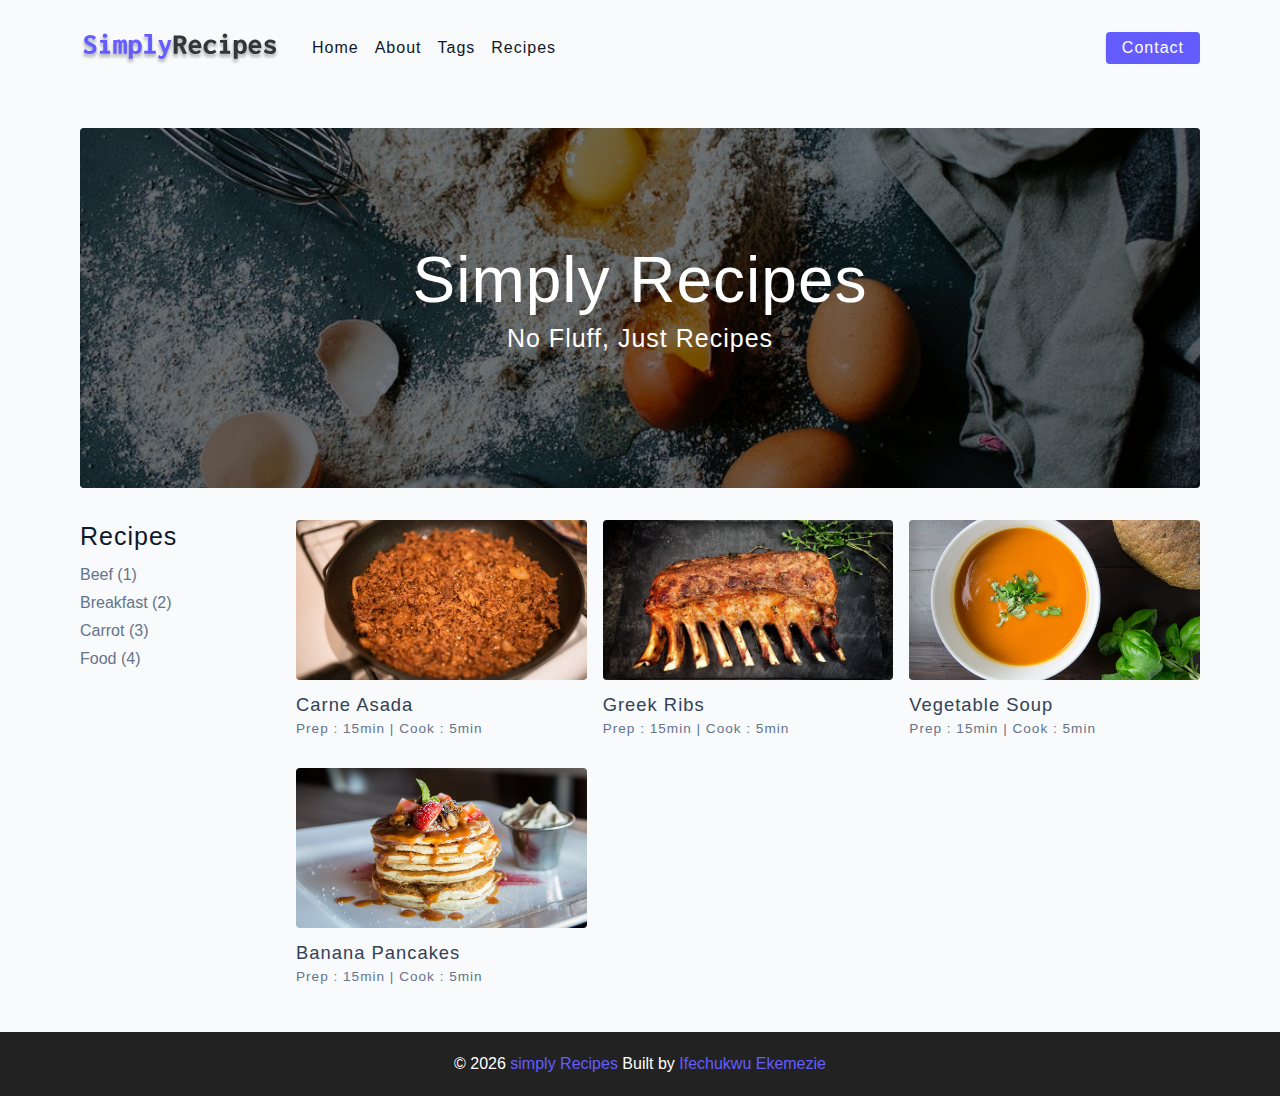
<file: index.html>
<!DOCTYPE html>
<html lang="en">
  <head>
    <meta charset="UTF-8" />
    <meta http-equiv="X-UA-Compatible" content="IE=edge" />
    <meta name="viewport" content="width=device-width, initial-scale=1.0" />
    <title>Simply Recipes || Starter</title>
    <!-- favicon -->
    <link rel="shortcut icon" href="./assets/favicon.ico" type="image/x-icon" />
    <!-- normalize -->
    <link rel="stylesheet" href="./css/normalize.css" />
    <!-- font-awesome -->
    <link
      rel="stylesheet"
      href="https://cdnjs.cloudflare.com/ajax/libs/font-awesome/5.14.0/css/all.min.css"
    />
    <!-- main css -->
    <link rel="stylesheet" href="./css/main.css" />
  </head>
  <body>
  <!-- nav  -->
  <nav class="navbar">
    <div class="nav-center">
      <div class="nav-header">
        <a href="index.html" class="nav-logo">
          <img src="./assets/logo.svg" alt="simply recipes" />
        </a>
        <button type="button" class=" btn nav-btn">
          <i class="fas fa-align-justify"></i>
        </button>
      </div>
      <div class="nav-links">
        <a href="index.html" class="nav-link">home</a>
        <a href="about.html" class="nav-link">about</a>
        <a href="tags.html" class="nav-link">tags</a>
        <a href="recipes.html" class="nav-link">recipes</a>
        <div class="nav-link contact-link">
          <a href="contact.html" class="btn">contact</a>
        </div>
      </div>
    </div>
  </nav>
  <!-- end of nav -->
  <!-- main -->
  <main class="page">
    <!-- header -->
    <header class="hero">
      <div class="hero-container">
        <div class="hero-text">
          <h1>Simply Recipes</h1>
          <h4>no fluff, just recipes</h4>
        </div>
      </div>
    </header>
    <!-- end of header -->
    <!-- recipes container -->
    <section class="recipes-container">
      <!-- tags container -->
      <div class="tags-container">
        <h4>recipes</h4>
        <div class="tags-list">
          <a href="tag-template.html"> Beef (1)</a>
          <a href="tag-template.html"> Breakfast (2)</a>
          <a href="tag-template.html"> Carrot (3)</a>
          <a href="tag-template.html"> food (4)</a>
        </div>
      </div>
      <!-- end tags container -->

      <!-- recipes list -->
      <div class="recipes-list">
        <!-- single reciple -->
        <a href="single-recipe.html" class="recipe">
          <img src="./assets/recipes/recipe-1.jpeg" alt="food" class="img recipe-img">
          <h5>carne asada</h5>
          <p>Prep : 15min | Cook : 5min</p>
        </a>
        <!-- end of single recipe -->
        <!-- single reciple -->
        <a href="single-recipe.html" class="recipe">
          <img src="./assets/recipes/recipe-2.jpeg" alt="food" class="img recipe-img">
          <h5>Greek ribs</h5>
          <p>Prep : 15min | Cook : 5min</p>
        </a>
        <!-- end of single recipe -->
        <!-- single reciple -->
        <a href="single-recipe.html" class="recipe">
          <img src="./assets/recipes/recipe-3.jpeg" alt="food" class="img recipe-img">
          <h5>Vegetable soup</h5>
          <p>Prep : 15min | Cook : 5min</p>
        </a>
        <!-- end of single recipe -->
        <!-- single reciple -->
        <a href="single-recipe.html" class="recipe">
          <img src="./assets/recipes/recipe-4.jpeg" alt="food" class="img recipe-img">
          <h5>Banana pancakes</h5>
          <p>Prep : 15min | Cook : 5min</p>
        </a>
        <!-- end of single recipe -->
      </div>
      <!-- end recipes list -->
    </section>
    <!-- end of recipes container -->
  </main>
  <!-- end of main -->
  <!-- footer -->
  <footer class="page-footer">
    <p>&copy; <span id="date"></span><span class="footer-logo"> simply Recipes</span>
    Built by <a href="https://www.ifechukwuekemezie39@gmail.com/">Ifechukwu Ekemezie</a></p>
  </footer>

  <script src="./js/app.js"></script>
  </body>
</html>
</file>
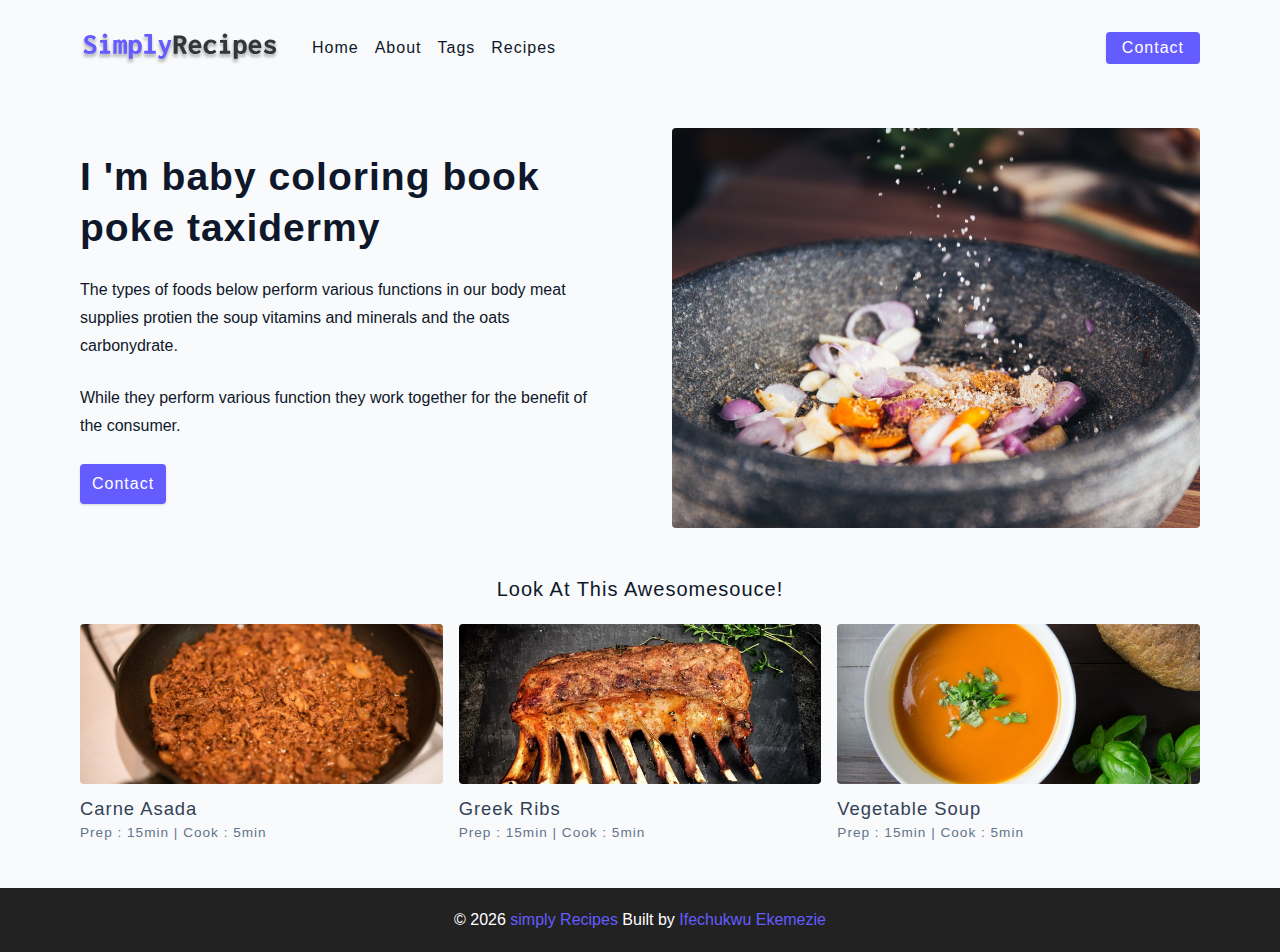
<file: about.html>
<!DOCTYPE html>
<html lang="en">
  <head>
    <meta charset="UTF-8" />
    <meta http-equiv="X-UA-Compatible" content="IE=edge" />
    <meta name="viewport" content="width=device-width, initial-scale=1.0" />
    <title>About || Starter</title>
    <!-- favicon -->
    <link rel="shortcut icon" href="./assets/favicon.ico" type="image/x-icon" />
    <!-- normalize -->
    <link rel="stylesheet" href="./css/normalize.css" />
    <!-- font-awesome -->
    <link
      rel="stylesheet"
      href="https://cdnjs.cloudflare.com/ajax/libs/font-awesome/5.14.0/css/all.min.css"
    />
    <!-- main css -->
    <link rel="stylesheet" href="./css/main.css" />
  </head>
  <body>
  <!-- nav  -->
  <nav class="navbar">
    <div class="nav-center">
      <div class="nav-header">
        <a href="index.html" class="nav-logo">
          <img src="./assets/logo.svg" alt="simply recipes" />
        </a>
        <button type="button" class=" btn nav-btn">
          <i class="fas fa-align-justify"></i>
        </button>
      </div>
      <div class="nav-links">
        <a href="index.html" class="nav-link">home</a>
        <a href="about.html" class="nav-link">about</a>
        <a href="tags.html" class="nav-link">tags</a>
        <a href="recipes.html" class="nav-link">recipes</a>
        <div class="nav-link contact-link">
          <a href="contact.html" class="btn">contact</a>
        </div>
      </div>
    </div>
  </nav>
  <!-- end of nav -->
  <!-- main -->
  <main class="page">
   <section class="about-page">
    <article>
      <h2>I 'm baby coloring book poke taxidermy</h2>
      <p>The types of foods below perform various functions in our body meat supplies protien the soup vitamins and minerals and the oats carbonydrate.</p>
      <p>While they perform various function they work together for the benefit of the consumer.</p>
      <a href="contact.html" class="btn">Contact</a>
    </article>
    <img src="./assets/about.jpeg" alt="pouring salt" class="img about-img">
   </section>
   <section class="featured-recipes">
    <h5 class="featured-title">Look at this Awesomesouce!</h5>
    <!-- recipes list -->
    <div class="recipes-list">
      <!-- single reciple -->
      <a href="single-recipe.html" class="recipe">
        <img src="./assets/recipes/recipe-1.jpeg" alt="food" class="img recipe-img">
        <h5>carne asada</h5>
        <p>Prep : 15min | Cook : 5min</p>
      </a>
      <!-- end of single recipe -->
      <!-- single reciple -->
      <a href="single-recipe.html" class="recipe">
        <img src="./assets/recipes/recipe-2.jpeg" alt="food" class="img recipe-img">
        <h5>Greek ribs</h5>
        <p>Prep : 15min | Cook : 5min</p>
      </a>
      <!-- end of single recipe -->
      <!-- single reciple -->
      <a href="single-recipe.html" class="recipe">
        <img src="./assets/recipes/recipe-3.jpeg" alt="food" class="img recipe-img">
        <h5>Vegetable soup</h5>
        <p>Prep : 15min | Cook : 5min</p>
      </a>
      <!-- end of single recipe -->
    </div>
    <!-- end recipes list -->
   </section>
  </main>
  <!-- end of main -->
  <!-- footer -->
  <footer class="page-footer">
    <p>&copy; <span id="date"></span><span class="footer-logo"> simply Recipes</span>
    Built by <a href="https://www.ifechukwuekemezie39@gmail.com/">Ifechukwu Ekemezie</a></p>
  </footer>

  <script src="./js/app.js"></script>
  </body>
</html>
</file>
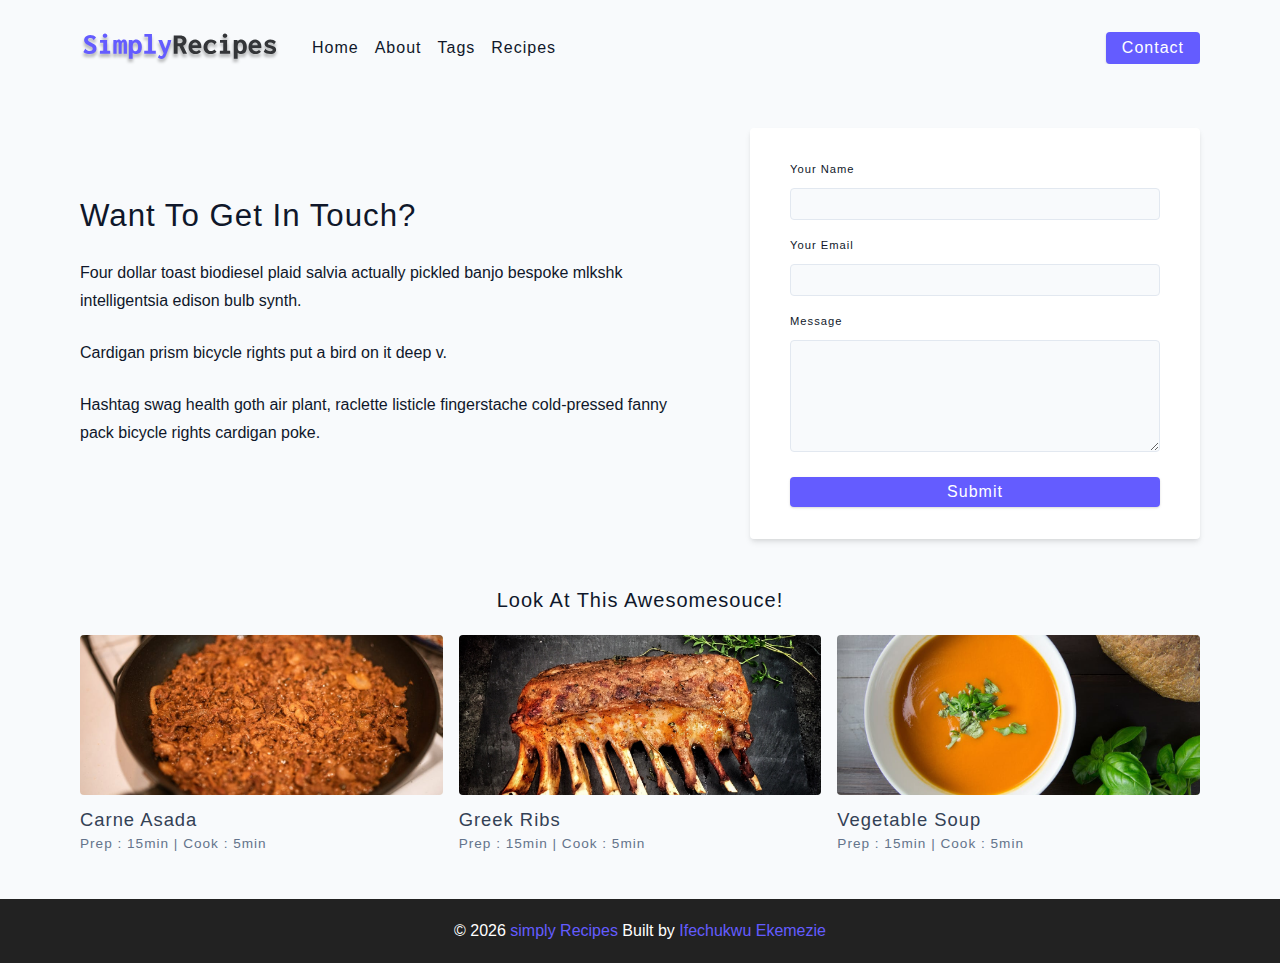
<file: contact.html>
<!DOCTYPE html>
<html lang="en">
  <head>
    <meta charset="UTF-8" />
    <meta http-equiv="X-UA-Compatible" content="IE=edge" />
    <meta name="viewport" content="width=device-width, initial-scale=1.0" />
    <title>Contact || Starter</title>
    <!-- favicon -->
    <link rel="shortcut icon" href="./assets/favicon.ico" type="image/x-icon" />
    <!-- normalize -->
    <link rel="stylesheet" href="./css/normalize.css" />
    <!-- font-awesome -->
    <link
      rel="stylesheet"
      href="https://cdnjs.cloudflare.com/ajax/libs/font-awesome/5.14.0/css/all.min.css"
    />
    <!-- main css -->
    <link rel="stylesheet" href="./css/main.css" />
  </head>
  <body>
  <!-- nav  -->
  <nav class="navbar">
    <div class="nav-center">
      <div class="nav-header">
        <a href="index.html" class="nav-logo">
          <img src="./assets/logo.svg" alt="simply recipes" />
        </a>
        <button type="button" class=" btn nav-btn">
          <i class="fas fa-align-justify"></i>
        </button>
      </div>
      <div class="nav-links">
        <a href="index.html" class="nav-link">home</a>
        <a href="about.html" class="nav-link">about</a>
        <a href="tags.html" class="nav-link">tags</a>
        <a href="recipes.html" class="nav-link">recipes</a>
        <div class="nav-link contact-link">
          <a href="contact.html" class="btn">contact</a>
        </div>
      </div>
    </div>
  </nav>
  <!-- end of nav -->
  <!-- main -->
  <main class="page">
    <section class="contact-container">
      <article class="contact-info">
        <h3>Want To Get In Touch?</h3>
        <p>Four dollar toast biodiesel plaid salvia actually pickled banjo bespoke mlkshk intelligentsia edison bulb synth.</p>
        <p>Cardigan prism bicycle rights put a bird on it deep v.</p>
        <p>Hashtag swag health goth air plant, raclette listicle fingerstache cold-pressed fanny pack bicycle rights cardigan poke.</p>
      </article>
      <article>
        <form class="form contact-form">
          <!-- single form row -->
          <div class="form-row">
          <label for="name" class="form-label">your name</label>
          <input type="text" name="name" id="name" class="form-input">
          </div>
           <!-- end single form row -->
           <!-- single form row -->
          <div class="form-row">
            <label for="email" class="form-label">your email</label>
            <input type="text" name="email" id="email" class="form-input">
            </div>
             <!-- end single form row -->
             <div class="form-row">
              <label for="message" class="form-label">Message</label>
              <textarea name="message" id="message" class="form-textarea"></textarea>
             </div>
             <button type="button" class="btn btn-block">Submit</button>
        </form>
      </article>
    </section>
     <section class="featured-recipes">
      <h5 class="featured-title">Look at this Awesomesouce!</h5>
      <!-- recipes list -->
      <div class="recipes-list">
        <!-- single reciple -->
        <a href="single-recipe.html" class="recipe">
          <img src="./assets/recipes/recipe-1.jpeg" alt="food" class="img recipe-img">
          <h5>carne asada</h5>
          <p>Prep : 15min | Cook : 5min</p>
        </a>
        <!-- end of single recipe -->
        <!-- single reciple -->
        <a href="single-recipe.html" class="recipe">
          <img src="./assets/recipes/recipe-2.jpeg" alt="food" class="img recipe-img">
          <h5>Greek ribs</h5>
          <p>Prep : 15min | Cook : 5min</p>
        </a>
        <!-- end of single recipe -->
        <!-- single reciple -->
        <a href="single-recipe.html" class="recipe">
          <img src="./assets/recipes/recipe-3.jpeg" alt="food" class="img recipe-img">
          <h5>Vegetable soup</h5>
          <p>Prep : 15min | Cook : 5min</p>
        </a>
        <!-- end of single recipe -->
      </div>
      <!-- end recipes list -->
     </section>
  </main>
  <!-- end of main -->
  <!-- footer -->
  <footer class="page-footer">
    <p>&copy; <span id="date"></span><span class="footer-logo"> simply Recipes</span>
    Built by <a href="https://www.ifechukwuekemezie39@gmail.com/">Ifechukwu Ekemezie</a></p>
  </footer>

  <script src="./js/app.js"></script>
  </body>
</html>
</file>
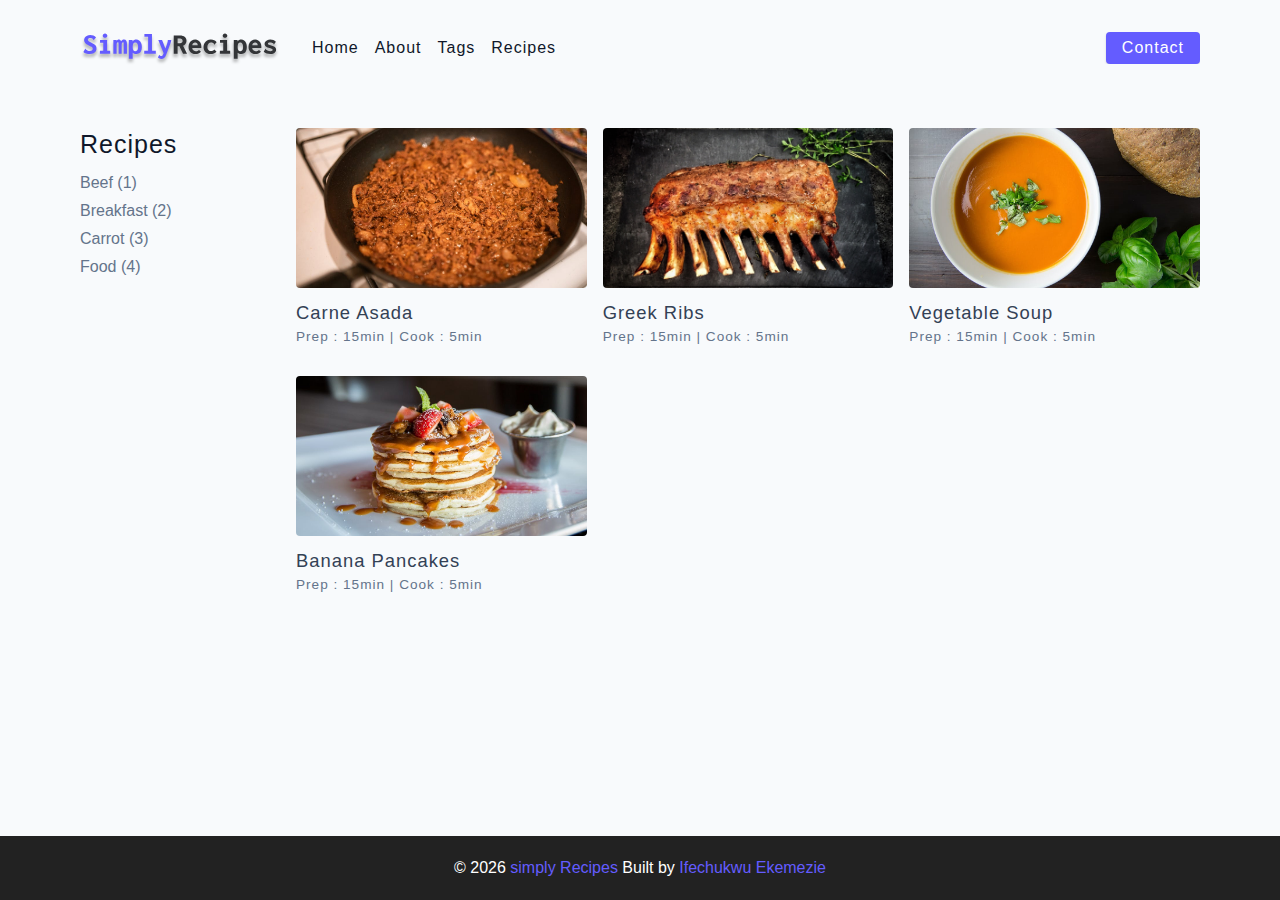
<file: recipes.html>
<!DOCTYPE html>
<html lang="en">
  <head>
    <meta charset="UTF-8" />
    <meta http-equiv="X-UA-Compatible" content="IE=edge" />
    <meta name="viewport" content="width=device-width, initial-scale=1.0" />
    <title>Recipes || Starter</title>
    <!-- favicon -->
    <link rel="shortcut icon" href="./assets/favicon.ico" type="image/x-icon" />
    <!-- normalize -->
    <link rel="stylesheet" href="./css/normalize.css" />
    <!-- font-awesome -->
    <link
      rel="stylesheet"
      href="https://cdnjs.cloudflare.com/ajax/libs/font-awesome/5.14.0/css/all.min.css"
    />
    <!-- main css -->
    <link rel="stylesheet" href="./css/main.css" />
  </head>
  <body>
  <!-- nav  -->
  <nav class="navbar">
    <div class="nav-center">
      <div class="nav-header">
        <a href="index.html" class="nav-logo">
          <img src="./assets/logo.svg" alt="simply recipes" />
        </a>
        <button type="button" class=" btn nav-btn">
          <i class="fas fa-align-justify"></i>
        </button>
      </div>
      <div class="nav-links">
        <a href="index.html" class="nav-link">home</a>
        <a href="about.html" class="nav-link">about</a>
        <a href="tags.html" class="nav-link">tags</a>
        <a href="recipes.html" class="nav-link">recipes</a>
        <div class="nav-link contact-link">
          <a href="contact.html" class="btn">contact</a>
        </div>
      </div>
    </div>
  </nav>
  <!-- end of nav -->
  <!-- main -->
  <main class="page">
    <!-- recipes container -->
    <section class="recipes-container">
      <!-- tags container -->
      <div class="tags-container">
        <h4>recipes</h4>
        <div class="tags-list">
          <a href="tag-template.html"> Beef (1)</a>
          <a href="tag-template.html"> Breakfast (2)</a>
          <a href="tag-template.html"> Carrot (3)</a>
          <a href="tag-template.html"> food (4)</a>
        </div>
      </div>
      <!-- end tags container -->

      <!-- recipes list -->
      <div class="recipes-list">
        <!-- single reciple -->
        <a href="single-recipe.html" class="recipe">
          <img src="./assets/recipes/recipe-1.jpeg" alt="food" class="img recipe-img">
          <h5>carne asada</h5>
          <p>Prep : 15min | Cook : 5min</p>
        </a>
        <!-- end of single recipe -->
        <!-- single reciple -->
        <a href="single-recipe.html" class="recipe">
          <img src="./assets/recipes/recipe-2.jpeg" alt="food" class="img recipe-img">
          <h5>Greek ribs</h5>
          <p>Prep : 15min | Cook : 5min</p>
        </a>
        <!-- end of single recipe -->
        <!-- single reciple -->
        <a href="single-recipe.html" class="recipe">
          <img src="./assets/recipes/recipe-3.jpeg" alt="food" class="img recipe-img">
          <h5>Vegetable soup</h5>
          <p>Prep : 15min | Cook : 5min</p>
        </a>
        <!-- end of single recipe -->
        <!-- single reciple -->
        <a href="single-recipe.html" class="recipe">
          <img src="./assets/recipes/recipe-4.jpeg" alt="food" class="img recipe-img">
          <h5>Banana pancakes</h5>
          <p>Prep : 15min | Cook : 5min</p>
        </a>
        <!-- end of single recipe -->
      </div>
      <!-- end recipes list -->
    </section>
    <!-- end of recipes container -->
  </main>
  <!-- end of main -->
  <!-- footer -->
  <footer class="page-footer">
    <p>&copy; <span id="date"></span><span class="footer-logo"> simply Recipes</span>
    Built by <a href="https://www.ifechukwuekemezie39@gmail.com/">Ifechukwu Ekemezie</a></p>
  </footer>

  <script src="./js/app.js"></script>
  </body>
</html>
</file>
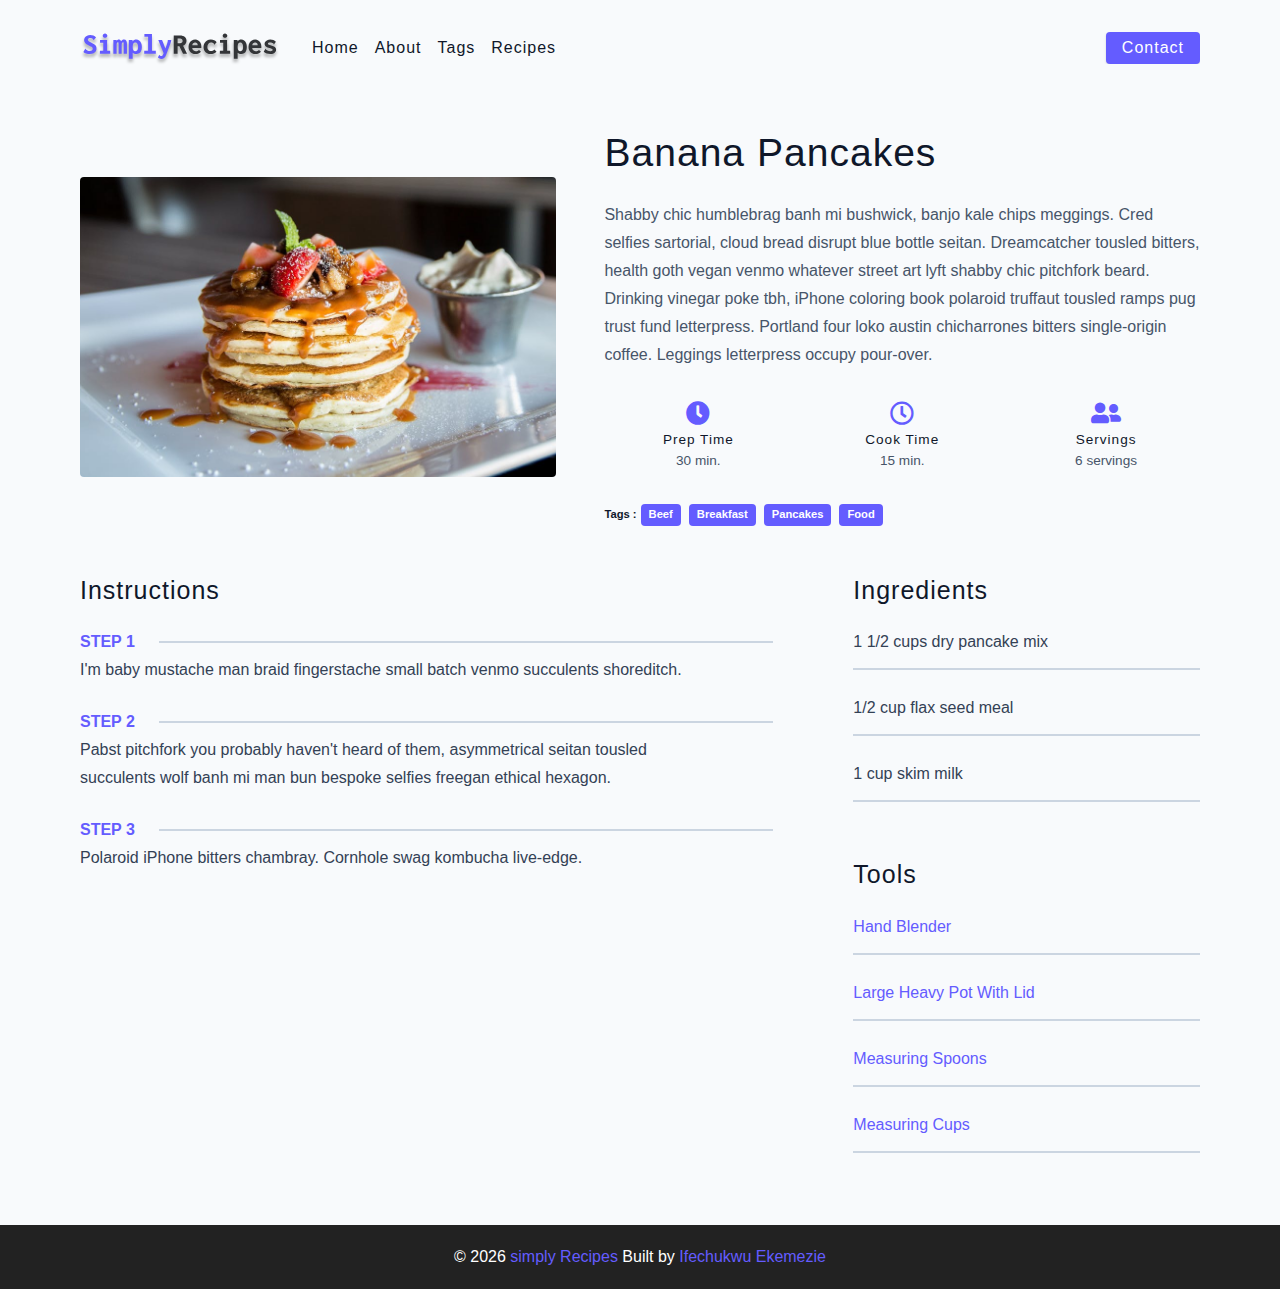
<file: single-recipe.html>
<!DOCTYPE html>
<html lang="en">
  <head>
    <meta charset="UTF-8" />
    <meta http-equiv="X-UA-Compatible" content="IE=edge" />
    <meta name="viewport" content="width=device-width, initial-scale=1.0" />
    <title>Single Recipes || Starter</title>
    <!-- favicon -->
    <link rel="shortcut icon" href="./assets/favicon.ico" type="image/x-icon" />
    <!-- normalize -->
    <link rel="stylesheet" href="./css/normalize.css" />
    <!-- font-awesome -->
    <link
      rel="stylesheet"
      href="https://cdnjs.cloudflare.com/ajax/libs/font-awesome/5.14.0/css/all.min.css"
    />
    <!-- main css -->
    <link rel="stylesheet" href="./css/main.css" />
  </head>
  <body>
  <!-- nav  -->
  <nav class="navbar">
    <div class="nav-center">
      <div class="nav-header">
        <a href="index.html" class="nav-logo">
          <img src="./assets/logo.svg" alt="simply recipes" />
        </a>
        <button type="button" class=" btn nav-btn">
          <i class="fas fa-align-justify"></i>
        </button>
      </div>
      <div class="nav-links">
        <a href="index.html" class="nav-link">home</a>
        <a href="about.html" class="nav-link">about</a>
        <a href="tags.html" class="nav-link">tags</a>
        <a href="recipes.html" class="nav-link">recipes</a>
        <div class="nav-link contact-link">
          <a href="contact.html" class="btn">contact</a>
        </div>
      </div>
    </div>
  </nav>
  <!-- end of nav -->
  <!-- main -->
  <main class="page">
   <div class="recipe-page">
    <section class="recipe-hero">
      <img src="./assets/recipes/recipe-4.jpeg" class="img recipe-hero-img" alt="pancakes">
      <article>
      <h2>Banana Pancakes</h2>
      <p>Shabby chic humblebrag banh mi bushwick, banjo kale chips meggings. Cred selfies sartorial, cloud bread disrupt blue bottle seitan. Dreamcatcher tousled bitters, health goth vegan venmo whatever street art lyft shabby chic pitchfork beard. Drinking vinegar poke tbh, iPhone coloring book polaroid truffaut tousled ramps pug trust fund letterpress. Portland four loko austin chicharrones bitters single-origin coffee. Leggings letterpress occupy pour-over.</p>
          <!-- recipe icons -->
          <div class="recipe-icons">
            <!-- single recipe icon -->
            <article>
              <i class="fas fa-clock"></i>
              <h5>prep time</h5>
              <p>30 min.</p>
            </article>
             <!-- single recipe icon -->
             <article>
              <i class="far fa-clock"></i>
              <h5>cook time</h5>
              <p>15 min.</p>
            </article>
             <!-- single recipe icon -->
             <article>
              <i class="fas fa-user-friends"></i>
              <h5>servings</h5>
              <p>6 servings</p>
            </article>
          </div>
          <!-- recipe tags -->
          <div class="recipe-tags">
            Tags : <a href="tag-template.html">beef</a>
            <a href="tag-template.html">breakfast</a>
            <a href="tag-template.html">Pancakes</a>
            <a href="tag-template.html">food</a>
          </div>
      </article>
    </section>
    <!-- recipe content -->
    <section class="recipe-content">
      <article>
        <h4>instructions</h4>
        <!-- single instruction -->
        <div class="single-instructions">
          <header>
            <p>step 1</p>
            <div></div>
          </header>
          <p>I'm baby mustache man braid fingerstache small batch venmo succulents shoreditch.</p>
          <!-- single instruction -->
        <div class="single-instructions">
          <header>
            <p>step 2</p>
            <div></div>
          </header>
          <p>Pabst pitchfork you probably haven't heard of them, asymmetrical seitan tousled succulents wolf banh mi man bun bespoke selfies freegan ethical hexagon.</p>
          <!-- single instruction -->
        <div class="single-instructions">
          <header>
            <p>step 3</p>
            <div></div>
          </header>
          <p>Polaroid iPhone bitters chambray. Cornhole swag kombucha live-edge.</p>
        </div>
      </article>
      <article class="second-column">
<div>
  <h4>ingredients</h4>
  <p class="single-ingredient">
    1 1/2 cups dry pancake mix
  </p>
  <p class="single-ingredient">
    1/2 cup flax seed meal
  </p>
  <p class="single-ingredient">
    1 cup skim milk
  </p>
</div>
<div>
  <h4>tools</h4>
  <p class="single-tool">Hand Blender</p>
  <p class="single-tool">Large Heavy Pot With Lid</p>
  <p class="single-tool">Measuring Spoons</p>
  <p class="single-tool">Measuring Cups</p>
</div>
</div>
</div>
</div>
      </article>
    </section>
   </div>
  </main>
  <!-- end of main -->
  <!-- footer -->
  <footer class="page-footer">
    <p>&copy; <span id="date"></span><span class="footer-logo"> simply Recipes</span>
    Built by <a href="https://www.ifechukwuekemezie39@gmail.com/">Ifechukwu Ekemezie</a></p>
  </footer>

  <script src="./js/app.js"></script>
  </body>
</html>
</file>
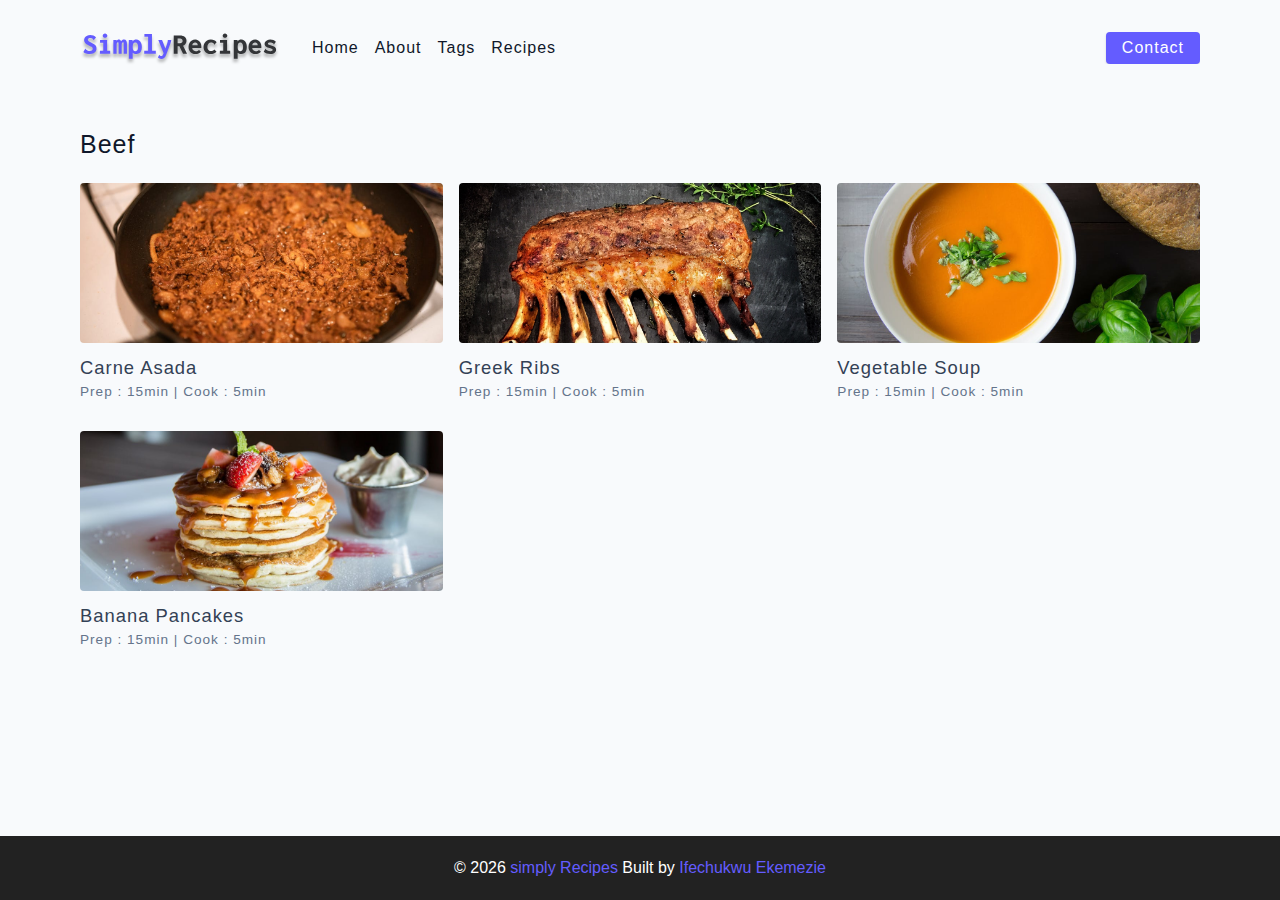
<file: tag-template.html>
<!DOCTYPE html>
<html lang="en">
  <head>
    <meta charset="UTF-8" />
    <meta http-equiv="X-UA-Compatible" content="IE=edge" />
    <meta name="viewport" content="width=device-width, initial-scale=1.0" />
    <title>Beef || Starter</title>
    <!-- favicon -->
    <link rel="shortcut icon" href="./assets/favicon.ico" type="image/x-icon" />
    <!-- normalize -->
    <link rel="stylesheet" href="./css/normalize.css" />
    <!-- font-awesome -->
    <link
      rel="stylesheet"
      href="https://cdnjs.cloudflare.com/ajax/libs/font-awesome/5.14.0/css/all.min.css"
    />
    <!-- main css -->
    <link rel="stylesheet" href="./css/main.css" />
  </head>
  <body>
  <!-- nav  -->
  <nav class="navbar">
    <div class="nav-center">
      <div class="nav-header">
        <a href="index.html" class="nav-logo">
          <img src="./assets/logo.svg" alt="simply recipes" />
        </a>
        <button type="button" class=" btn nav-btn">
          <i class="fas fa-align-justify"></i>
        </button>
      </div>
      <div class="nav-links">
        <a href="index.html" class="nav-link">home</a>
        <a href="about.html" class="nav-link">about</a>
        <a href="tags.html" class="nav-link">tags</a>
        <a href="recipes.html" class="nav-link">recipes</a>
        <div class="nav-link contact-link">
          <a href="contact.html" class="btn">contact</a>
        </div>
      </div>
    </div>
  </nav>
  <!-- end of nav -->
  <!-- main -->
  <main class="page">
   <div>
    <h4>Beef</h4>
    <!-- recipes list -->
    <div class="recipes-list">
      <!-- single reciple -->
      <a href="single-recipe.html" class="recipe">
        <img src="./assets/recipes/recipe-1.jpeg" alt="food" class="img recipe-img">
        <h5>carne asada</h5>
        <p>Prep : 15min | Cook : 5min</p>
      </a>
      <!-- end of single recipe -->
      <!-- single reciple -->
      <a href="single-recipe.html" class="recipe">
        <img src="./assets/recipes/recipe-2.jpeg" alt="food" class="img recipe-img">
        <h5>Greek ribs</h5>
        <p>Prep : 15min | Cook : 5min</p>
      </a>
      <!-- end of single recipe -->
      <!-- single reciple -->
      <a href="single-recipe.html" class="recipe">
        <img src="./assets/recipes/recipe-3.jpeg" alt="food" class="img recipe-img">
        <h5>Vegetable soup</h5>
        <p>Prep : 15min | Cook : 5min</p>
      </a>
      <!-- end of single recipe -->
      <!-- single reciple -->
      <a href="single-recipe.html" class="recipe">
        <img src="./assets/recipes/recipe-4.jpeg" alt="food" class="img recipe-img">
        <h5>Banana pancakes</h5>
        <p>Prep : 15min | Cook : 5min</p>
      </a>
      <!-- end of single recipe -->
    </div>
    <!-- end recipes list -->
   </div>
  </main>
  <!-- end of main -->
   <!-- footer  -->
  <footer class="page-footer">
    <p>&copy; <span id="date"></span><span class="footer-logo"> simply Recipes</span>
    Built by <a href="https://www.ifechukwuekemezie39@gmail.com/">Ifechukwu Ekemezie</a></p>
  </footer>

  <script src="./js/app.js"></script>
  </body>
</html>
</file>
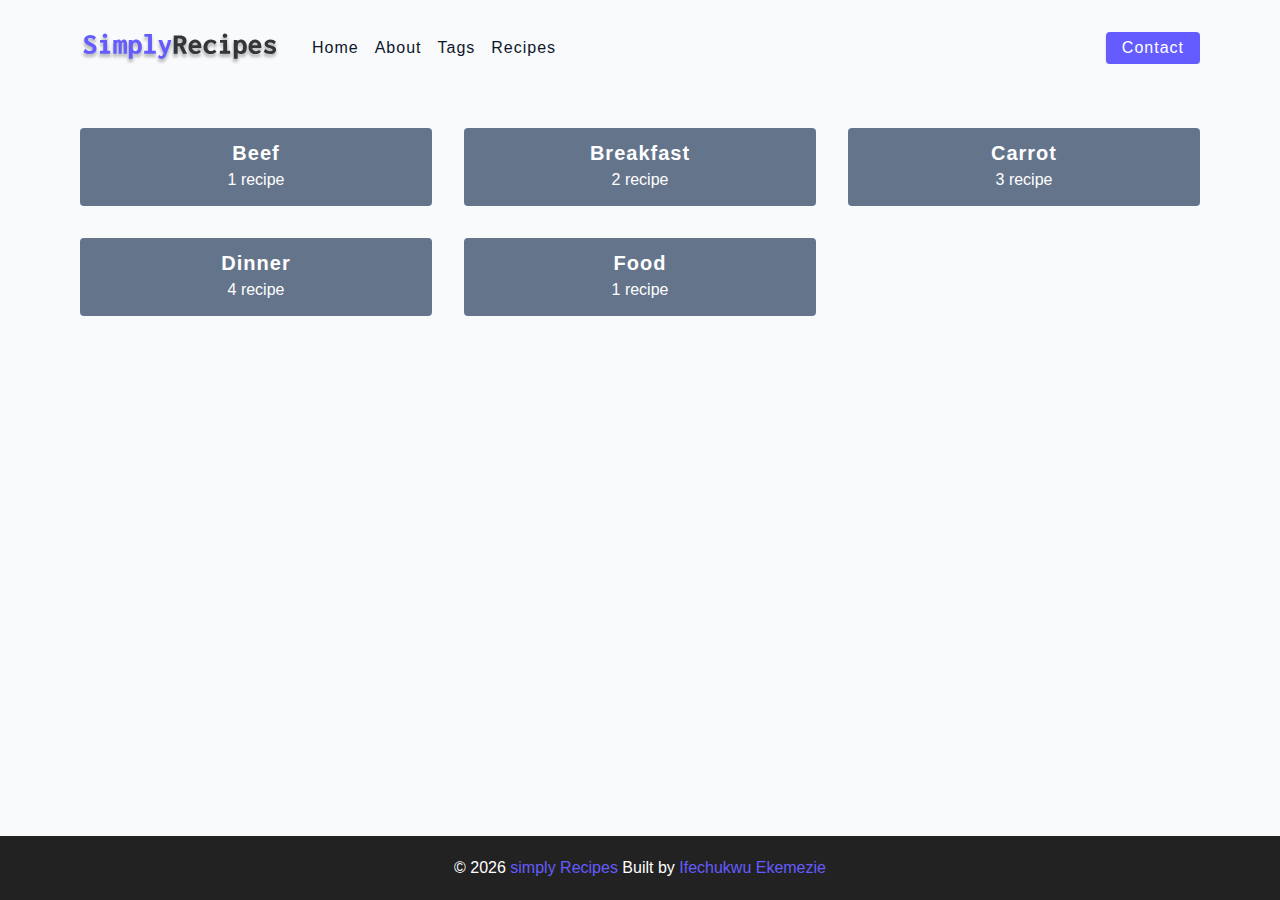
<file: tags.html>
<!DOCTYPE html>
<html lang="en">
  <head>
    <meta charset="UTF-8" />
    <meta http-equiv="X-UA-Compatible" content="IE=edge" />
    <meta name="viewport" content="width=device-width, initial-scale=1.0" />
    <title>Tags || Starter</title>
    <!-- favicon -->
    <link rel="shortcut icon" href="./assets/favicon.ico" type="image/x-icon" />
    <!-- normalize -->
    <link rel="stylesheet" href="./css/normalize.css" />
    <!-- font-awesome -->
    <link
      rel="stylesheet"
      href="https://cdnjs.cloudflare.com/ajax/libs/font-awesome/5.14.0/css/all.min.css"
    />
    <!-- main css -->
    <link rel="stylesheet" href="./css/main.css" />
  </head>
  <body>
  <!-- nav  -->
  <nav class="navbar">
    <div class="nav-center">
      <div class="nav-header">
        <a href="index.html" class="nav-logo">
          <img src="./assets/logo.svg" alt="simply recipes" />
        </a>
        <button type="button" class=" btn nav-btn">
          <i class="fas fa-align-justify"></i>
        </button>
      </div>
      <div class="nav-links">
        <a href="index.html" class="nav-link">home</a>
        <a href="about.html" class="nav-link">about</a>
        <a href="tags.html" class="nav-link">tags</a>
        <a href="recipes.html" class="nav-link">recipes</a>
        <div class="nav-link contact-link">
          <a href="contact.html" class="btn">contact</a>
        </div>
      </div>
    </div>
  </nav>
  <!-- end of nav -->
  <!-- main -->
  <main class="page">
    

    <section class="tags-wrapper">
      <!-- single tag -->
      <a href="tag-template.html" class="tag">
        <h5>Beef</h5>
        <p>1 recipe</p>
      </a>
      <!-- end of single tag -->
      <!-- single tag -->
      <a href="tag-template.html" class="tag">
        <h5>Breakfast</h5>
        <p>2 recipe</p>
      </a>
      <!-- end of single tag -->
      <!-- single tag -->
      <a href="tag-template.html" class="tag">
        <h5>Carrot</h5>
        <p>3 recipe</p>
      </a>
      <!-- end of single tag -->
      <!-- single tag -->
      <a href="tag-template.html" class="tag">
        <h5>Dinner</h5>
        <p>4 recipe</p>
      </a>
      <!-- end of single tag -->
      <!-- single tag -->
      <a href="tag-template.html" class="tag">
        <h5>Food</h5>
        <p>1 recipe</p>
      </a>
      <!-- end of single tag -->
    </section>
  </main>
  <!-- end of main -->
  <!-- footer -->
  <footer class="page-footer">
    <p>&copy; <span id="date"></span><span class="footer-logo"> simply Recipes</span>
    Built by <a href="https://www.ifechukwuekemezie39@gmail.com/">Ifechukwu Ekemezie</a></p>
  </footer>

  <script src="./js/app.js"></script>
  </body>
</html>
</file>
<file: css/main.css>
*,
::after,
::before {
  box-sizing: border-box;
}
/* fonts */

@import url('https://fonts.googleapis.com/css2?family=Roboto:wght@400;500;600&family=Montserrat&display=swap');
html {
  font-size: 100%;
} /*16px*/

:root {
  /* colors */
  --primary-100: #e2e0ff;
  --primary-200: #c1beff;
  --primary-300: #a29dff;
  --primary-400: #837dff;
  --primary-500: #645cff;
  --primary-600: #504acc;
  --primary-700: #3c3799;
  --primary-800: #282566;
  --primary-900: #141233;

  /* grey */
  --grey-50: #f8fafc;
  --grey-100: #f1f5f9;
  --grey-200: #e2e8f0;
  --grey-300: #cbd5e1;
  --grey-400: #94a3b8;
  --grey-500: #64748b;
  --grey-600: #475569;
  --grey-700: #334155;
  --grey-800: #1e293b;
  --grey-900: #0f172a;
  /* rest of the colors */
  --black: #222;
  --white: #fff;
  --red-light: #f8d7da;
  --red-dark: #842029;
  --green-light: #d1e7dd;
  --green-dark: #0f5132;

  /* fonts  */
  --headingFont: 'Roboto', sans-serif;
  --bodyFont: 'Nunito', sans-serif;
  --smallText: 0.7em;
  /* rest of the vars */
  --backgroundColor: var(--grey-50);
  --textColor: var(--grey-900);
  --borderRadius: 0.25rem;
  --letterSpacing: 1px;
  --transition: 0.3s ease-in-out all;
  --max-width: 1120px;
  --fixed-width: 600px;

  /* box shadow*/
  --shadow-1: 0 1px 3px 0 rgba(0, 0, 0, 0.1), 0 1px 2px 0 rgba(0, 0, 0, 0.06);
  --shadow-2: 0 4px 6px -1px rgba(0, 0, 0, 0.1),
    0 2px 4px -1px rgba(0, 0, 0, 0.06);
  --shadow-3: 0 10px 15px -3px rgba(0, 0, 0, 0.1),
    0 4px 6px -2px rgba(0, 0, 0, 0.05);
  --shadow-4: 0 20px 25px -5px rgba(0, 0, 0, 0.1),
    0 10px 10px -5px rgba(0, 0, 0, 0.04);
}

body {
  background: var(--backgroundColor);
  font-family: var(--bodyFont);
  font-weight: 400;
  line-height: 1.75;
  color: var(--textColor);
}

p {
  margin-top: 0;
  margin-bottom: 1.5rem;
  max-width: 40em;
}

h1,
h2,
h3,
h4,
h5 {
  margin: 0;
  margin-bottom: 1.38rem;
  font-family: var(--headingFont);
  font-weight: 400;
  line-height: 1.3;
  text-transform: capitalize;
  letter-spacing: var(--letterSpacing);
}

h1 {
  margin-top: 0;
  font-size: 3.052rem;
}

h2 {
  font-size: 2.441rem;
}

h3 {
  font-size: 1.953rem;
}

h4 {
  font-size: 1.563rem;
}

h5 {
  font-size: 1.25rem;
}

small,
.text-small {
  font-size: var(--smallText);
}

a {
  text-decoration: none;
}
ul {
  list-style-type: none;
  padding: 0;
}

.img {
  width: 100%;
  display: block;
  object-fit: cover;
}
/* buttons */

.btn {
  cursor: pointer;
  color: var(--white);
  background: var(--primary-500);
  border: transparent;
  border-radius: var(--borderRadius);
  letter-spacing: var(--letterSpacing);
  padding: 0.375rem 0.75rem;
  box-shadow: var(--shadow-1);
  transition: var(--transtion);
  text-transform: capitalize;
  display: inline-block;
}
.btn:hover {
  background: var(--primary-700);
  box-shadow: var(--shadow-3);
}
.btn-hipster {
  color: var(--primary-500);
  background: var(--primary-200);
}
.btn-hipster:hover {
  color: var(--primary-200);
  background: var(--primary-700);
}
.btn-block {
  width: 100%;
}

/* alerts */
.alert {
  padding: 0.375rem 0.75rem;
  margin-bottom: 1rem;
  border-color: transparent;
  border-radius: var(--borderRadius);
}

.alert-danger {
  color: var(--red-dark);
  background: var(--red-light);
}
.alert-success {
  color: var(--green-dark);
  background: var(--green-light);
}
/* form */

.form {
  width: 90vw;
  max-width: var(--fixed-width);
  background: var(--white);
  border-radius: var(--borderRadius);
  box-shadow: var(--shadow-2);
  padding: 2rem 2.5rem;
  margin: 3rem auto;
}
.form-label {
  display: block;
  font-size: var(--smallText);
  margin-bottom: 0.5rem;
  text-transform: capitalize;
  letter-spacing: var(--letterSpacing);
}
.form-input,
.form-textarea {
  width: 100%;
  padding: 0.375rem 0.75rem;
  border-radius: var(--borderRadius);
  background: var(--backgroundColor);
  border: 1px solid var(--grey-200);
}

.form-row {
  margin-bottom: 1rem;
}

.form-textarea {
  height: 7rem;
}
::placeholder {
  font-family: inherit;
  color: var(--grey-400);
}
.form-alert {
  color: var(--red-dark);
  letter-spacing: var(--letterSpacing);
  text-transform: capitalize;
}
/* alert */

@keyframes spinner {
  to {
    transform: rotate(360deg);
  }
}

.loading {
  width: 6rem;
  height: 6rem;
  border: 5px solid var(--grey-400);
  border-radius: 50%;
  border-top-color: var(--primary-500);
  animation: spinner 0.6s linear infinite;
}
.loading {
  margin: 0 auto;
}
/* title */

.title {
  text-align: center;
}

.title-underline {
  background: var(--primary-500);
  width: 7rem;
  height: 0.25rem;
  margin: 0 auto;
  margin-top: -1rem;
}

/*
=============== 
Navbar
===============
*/

.navbar {
  display: flex;
  justify-content: center;
  align-items: center;
}
.nav-center {
  width: 90vw;
  max-width: var(--max-width);
}
.nav-header {
  height: 6rem;
  display: flex;
  justify-content: space-between;
  align-items: center;
}
.nav-header img {
  width: 200px;
}
.nav-logo {
  display: flex;
  align-items: center;
}

.nav-btn {
  padding: 0.15rem 0.75rem;
}
.nav-btn i {
  font-size: 1.25rem;
}
.nav-links {
  height: 0;
  overflow: hidden;
  display: flex;
  flex-direction: column;
  transition: var(--transition);
}
.show-links {
  height: 310px;
}

.nav-link {
  display: block;
  text-align: center;
  text-transform: capitalize;
  color: var(--grey-900);
  letter-spacing: var(--letterSpacing);
  padding: 1rem 0;
  border-top: 1px solid var(--grey-500);
  transition: var(--transition);
}
.nav-link:hover {
  color: var(--primary-500);
}

.contact-link a {
  padding: 0.15rem 1rem;
}

@media screen and (min-width:992px) {
  .nav-btn {
    display: none;
  }
  .navbar{
    height: 6rem;
  }
  .nav-center {
    display: flex;
    align-items: center;
  }
  .nav-header {
    height: auto;
    margin-right: 2rem;
  }
  .nav-links{
    height: auto;
    flex-direction: row;
    align-items: center;
    width: 100%;
    /* background: red; */
  }
  .nav-link {
  padding: 0;
  border-top: none;
  margin-right: 1rem;
  font-size: 1rem;
  }
  .contact-link{
    margin-left: auto;
    margin-right: 0;
  }
}
/* 
==================
page
==================
*/
.page{
  /* background: red; */
  width: 90vw;
  max-width: var(--max-width);
  margin: 0 auto;
  padding-top: 2rem;
  min-height: calc(100vh - (6rem + 4rem));
}

/* 
==================
Footer
==================
*/
.page-footer {
  height: 4rem;
  background: var(--black);
  color: var(--white);
  display: flex;
  align-items: center;
  justify-content: center;
}
.page-footer p {
  margin-bottom: 0;
}
.footer-logo, .page-footer a {
  color: var(--primary-500);
}


/* 
===================
Hero
===================
*/

.hero {
  height: 40vh;
  background: url('../assets/main.jpeg') center/cover no-repeat;
  margin-bottom: 2rem;
  border-radius: var(--borderRadius);
  position: relative;
}
.hero-container {
position: absolute;
width: 100%;
height: 100%;
top: 0;
left: 0;
background: rgba(0, 0, 0, 0.4);
border-radius: var(--borderRadius);
display: flex;
align-items: center;
justify-content: center;
}
.hero-text {
text-align: center;
color: var(--white);
}
@media screen and (min-width:768px) {
  .hero-text h1{
    font-size: 4rem;
    margin-bottom: 0;
  }
}

/* 
===================
Recipes
===================
*/
.recipes-container{
  display: grid;
  gap: 2rem 1rem;
}
.tags-container {
  order: 1;
  display: flex;
  flex-direction: column;
  padding-bottom: 3rem;
}
.recipes-list{
  display: grid;
  gap: 2rem 1rem;
  padding-bottom: 3rem;
}
.tags-container h4 {
margin-bottom: 0.5rem;
font-weight: 500;
}
.tags-list{
  display: grid;
  grid-template-columns: 1fr 1fr 1fr;
}
.tags-list a {
  text-transform: capitalize;
  display: block;
  color: var(--grey-500);
  transition: var(--transition);
}
.tags-list a:hover {
  color: var(--primary-500);
}
.recipe {
  display: block;
}
.recipe-img {
  height: 15rem;
  border-radius: var(--borderRadius);
  margin-bottom: 1rem;
}
.recipe h5 {
  margin-bottom: 0;
  line-height: 1;
  color: var(--grey-700);
}
.recipe p {
  margin-bottom: 0;
  line-height: 1;
  margin-top: 0.5rem;
  color: var(--grey-500);
  letter-spacing: var(--letterSpacing);
}
@media screen and (min-width: 576px) {
.recipes-list{
  grid-template-columns: 1fr 1fr;
}
.recipe-img{
  height: 10rem;
}
}
@media screen and (min-width: 992px) {
  .recipes-container{
    grid-template-columns: 200px 1fr;
  }
  .recipe p{
    font-size: 0.85rem;
  }
  .tags-container{
    order: 0;
  }
  .tags-list{
    grid-template-columns: 1fr;
  }
}
@media screen and (min-width: 1200px) {
  .recipe h5{
    font-size: 1.15rem;
  }
    

  .recipes-list{
    grid-template-columns: 1fr 1fr 1fr;
  }
}

/* 
===================
error
===================
*/
.error-page{
  text-align: center;
  padding-top: 5rem;
}
.error-page h1{
  font-size: 9rem;
}
/* 
===================
About
===================
*/
.about-page h2{
  text-transform: none;
  font-weight: bold;
}
.about-page{
  display: grid;
  gap: 2rem 4rem;
  padding-bottom: 3rem;
}
.about-img {
  border-radius:var(--borderRadius);
  height: 300px;
}

 

@media screen and (min-width:992px) {
  .about-page{
    grid-template-columns: 1fr 1fr;
    grid-template-rows: 400px;
    align-items: center;
  }
  .about-img{
    height: 100%;
  }
}


.featured-title {
text-align: center;
}

/* 
===================
Contact
===================
*/
.contact-form{
  width: 100%;
  margin: 0;

}

.contact-container{
  display: grid;
  gap: 2rem 3rem;
  padding-bottom: 3rem;
}
@media screen and (min-width:992px) {
  .contact-container{
    grid-template-columns: 1fr 450px;
    align-items: center;
  }
}

/* 
===================
Tags Page
===================
*/

.tags-wrapper {
  display: grid;
  gap: 2rem;
  padding-bottom: 3rem;
}
.tag {
  background: var(--grey-500);
  border-radius: var(--borderRadius);
  text-align: center;
  color: var(--white);
  transition: var(--transition);
  padding: 0.75rem 0;
}
.tag:hover{
  background: var(--primary-500);
}
.tag h5,
.tag p {
margin-bottom: 0;

}
.tag h5 {
  font-weight: 600;
}

@media screen and (min-width:576px) {
  .tags-wrapper{
    grid-template-columns: 1fr 1fr;
  }
}
@media screen and (min-width:992px) {
  .tags-wrapper {
    grid-template-columns: repeat(3, 1fr);
  }
}

/* 
===================
Single Recipe Page
===================
*/

.recipe-hero {
  display: grid;
  gap: 3rem;
}
.recipe-hero-img {
  height: 300px;
  border-radius: var(--borderRadius);
}

.recipe-hero p {
  color: var(--grey-600);
}
.recipe-icons {
  display: grid;
  grid-template-columns: repeat(3, 1fr);
  gap: 1rem;
  margin: 2rem 0;
  text-align: center;
}
.recipe-icons i {
  font-size: 1.5rem;
  color: var(--primary-500);
}
.recipe-icons h5, .recipe-icons p {
margin-bottom: 0;
font-size: 0.85rem;
}
.recipe-icons p {
 color: var(--grey-600);
}
.recipe-tags {
  display: flex;
  align-items: center;
  flex-wrap: wrap;
  font-size: 0.7em;
  font-weight: 600;

}
.recipe-tags a{
  background: var(--primary-500);
  border-radius: var(--borderRadius);
  color: var(--white);
  padding: 0.05rem 0.5rem;
  margin: 0 0.25rem;
  text-transform: capitalize;

}
@media screen and (min-width:992px) {
  .recipe-hero {
    grid-template-columns: 4fr 5fr;
    align-items: center;
  }
}
.recipe-content {
  padding: 3rem 0;
  display: grid;
  gap: 2rem 5rem;

}

@media screen and (min-width:992px) {
  .recipe-content {
    grid-template-columns: 2fr 1fr;
    
  }
}

.single-instructions header {
  display: grid;
  grid-template-columns: auto 1fr;
  gap: 1.5rem;
  align-items: center;

}
.single-instructions header p{
  text-transform: uppercase;
  font-weight: 600;
  margin-bottom: 0;
  color: var(--primary-500);
}
.single-instructions  > p{
  color: var(--grey-700);
}
.single-instructions header div{
  height: 2px;
  background: var(--grey-300);
}
.second-column{
  display: grid;
  row-gap: 2rem;

}
.single-ingredient{
  border-bottom: 2px solid var(--grey-300);
  padding-bottom: 0.75rem;
  color: var(--grey-700);
}
.single-tool{
  border-bottom: 2px solid var(--grey-300);
  padding-bottom: 0.75rem;
  color: var(--primary-500);
  text-transform: capitalize;
}
</file>
